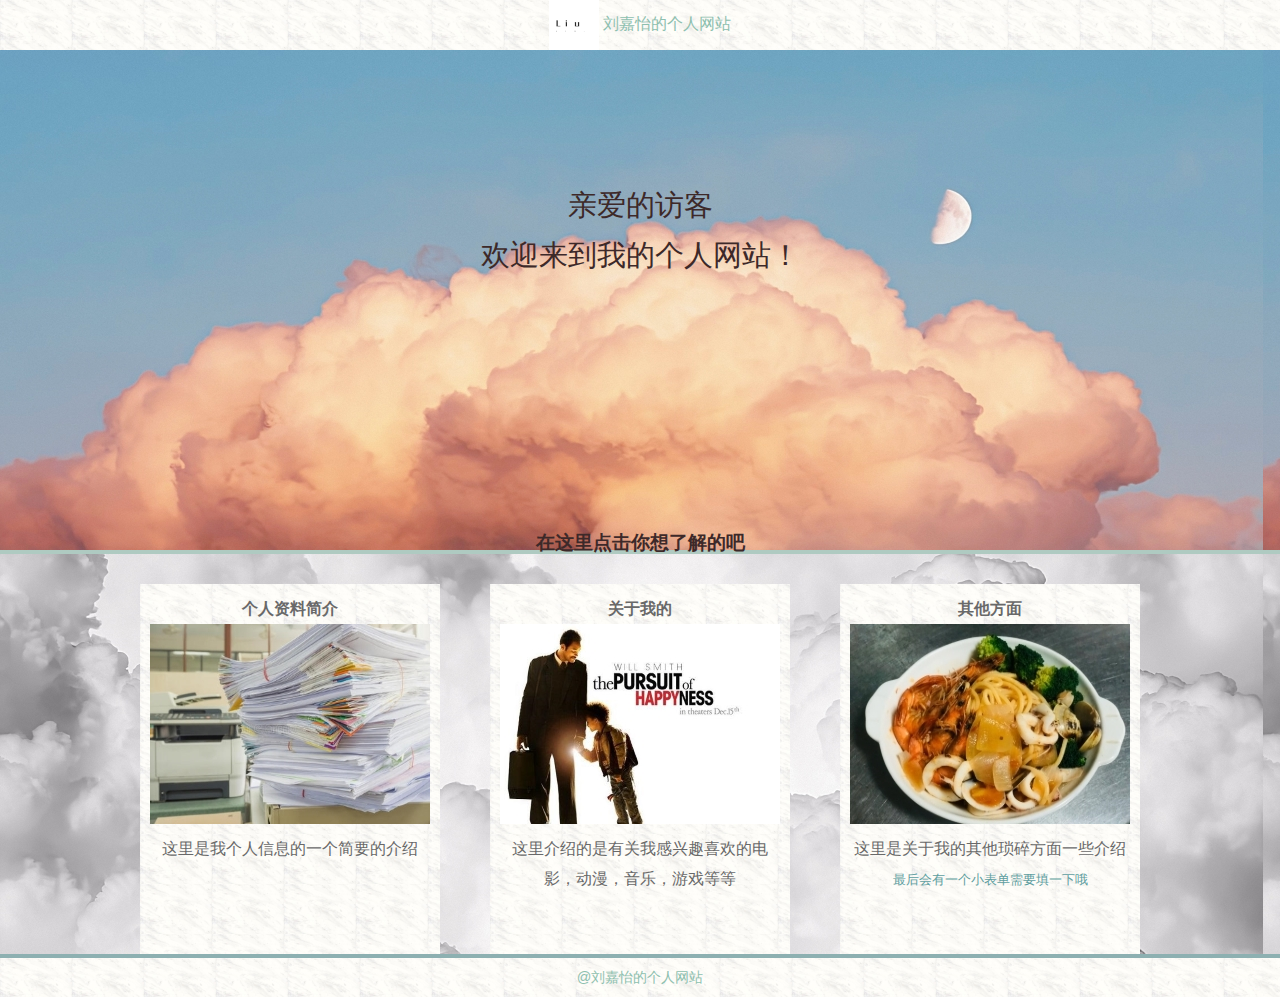
<file: index.html>
<!DOCTYPE html>
<html lang="en">

<head>
    <meta charset="UTF-8" />
    <meta name="viewport" content="width=device-width, initial-scale=1.0" />
    <title>个人网站首页</title>
    <link rel="stylesheet" href="css/index.css">
</head>

<body>
    <!-- 页眉部分-->
    <header>
      <div class="inner">
        <img  src="img/logo1.png" alt="我的logo" style="vertical-align:middle">
          <!-- img和文字水平方向居中对齐 -->
        刘嘉怡的个人网站
      </div>
    </header>

    <!-- 第一块内容其中有两个子内容-->
    <div id="cont1">
        <div id="cont1_1">
            亲爱的访客<br>
            欢迎来到我的个人网站！
        </div>
        <div id="cont1_2">
            <strong>在这里点击你想了解的吧</strong>
        </div>
    </div>

    <!-- 第二块内容-->
    <div id="cont2">
        <div class="inner">
            <!-- inner为内容部分，设置了宽度为1000的凝胶布局 -->
            <!-- 三个子内容 -->
            <div id="cont2_1" class="theshape">
                <strong>个人资料简介</strong>
                <a href="其他页面/side1.html" title="个人简介" target="_self">
                    <img src="img/1.jpg" alt="个人资料简介">
                    这里是我个人信息的一个简要的介绍
                </a>
            </div>
            <div id="cont2_2" class="theshape">
                <strong>关于我的</strong>
                <a href="其他页面/side2.html" title="我感兴趣的">
                    <img src="img/2.jpg" alt="关于我的">
                    这里介绍的是有关我感兴趣喜欢的电影，动漫，音乐，游戏等等
                </a>
            </div>
            <div id="cont2_3" class="theshape">
                <strong>其他方面</strong>
                <a href="其他页面/side3.html" title="其他方面">
                    <img src="img/3.jpg" alt="其他方面">
                    这里是关于我的其他琐碎方面一些介绍<br>
                    <span style="color: cadetblue;font-size: 80%;">最后会有一个小表单需要填一下哦</span>
                </a>
            </div>
        </div>
    </div>

    <!-- 页脚区 -->
    <footer>
        @刘嘉怡的个人网站
    </footer>
</body>

</html>
</file>
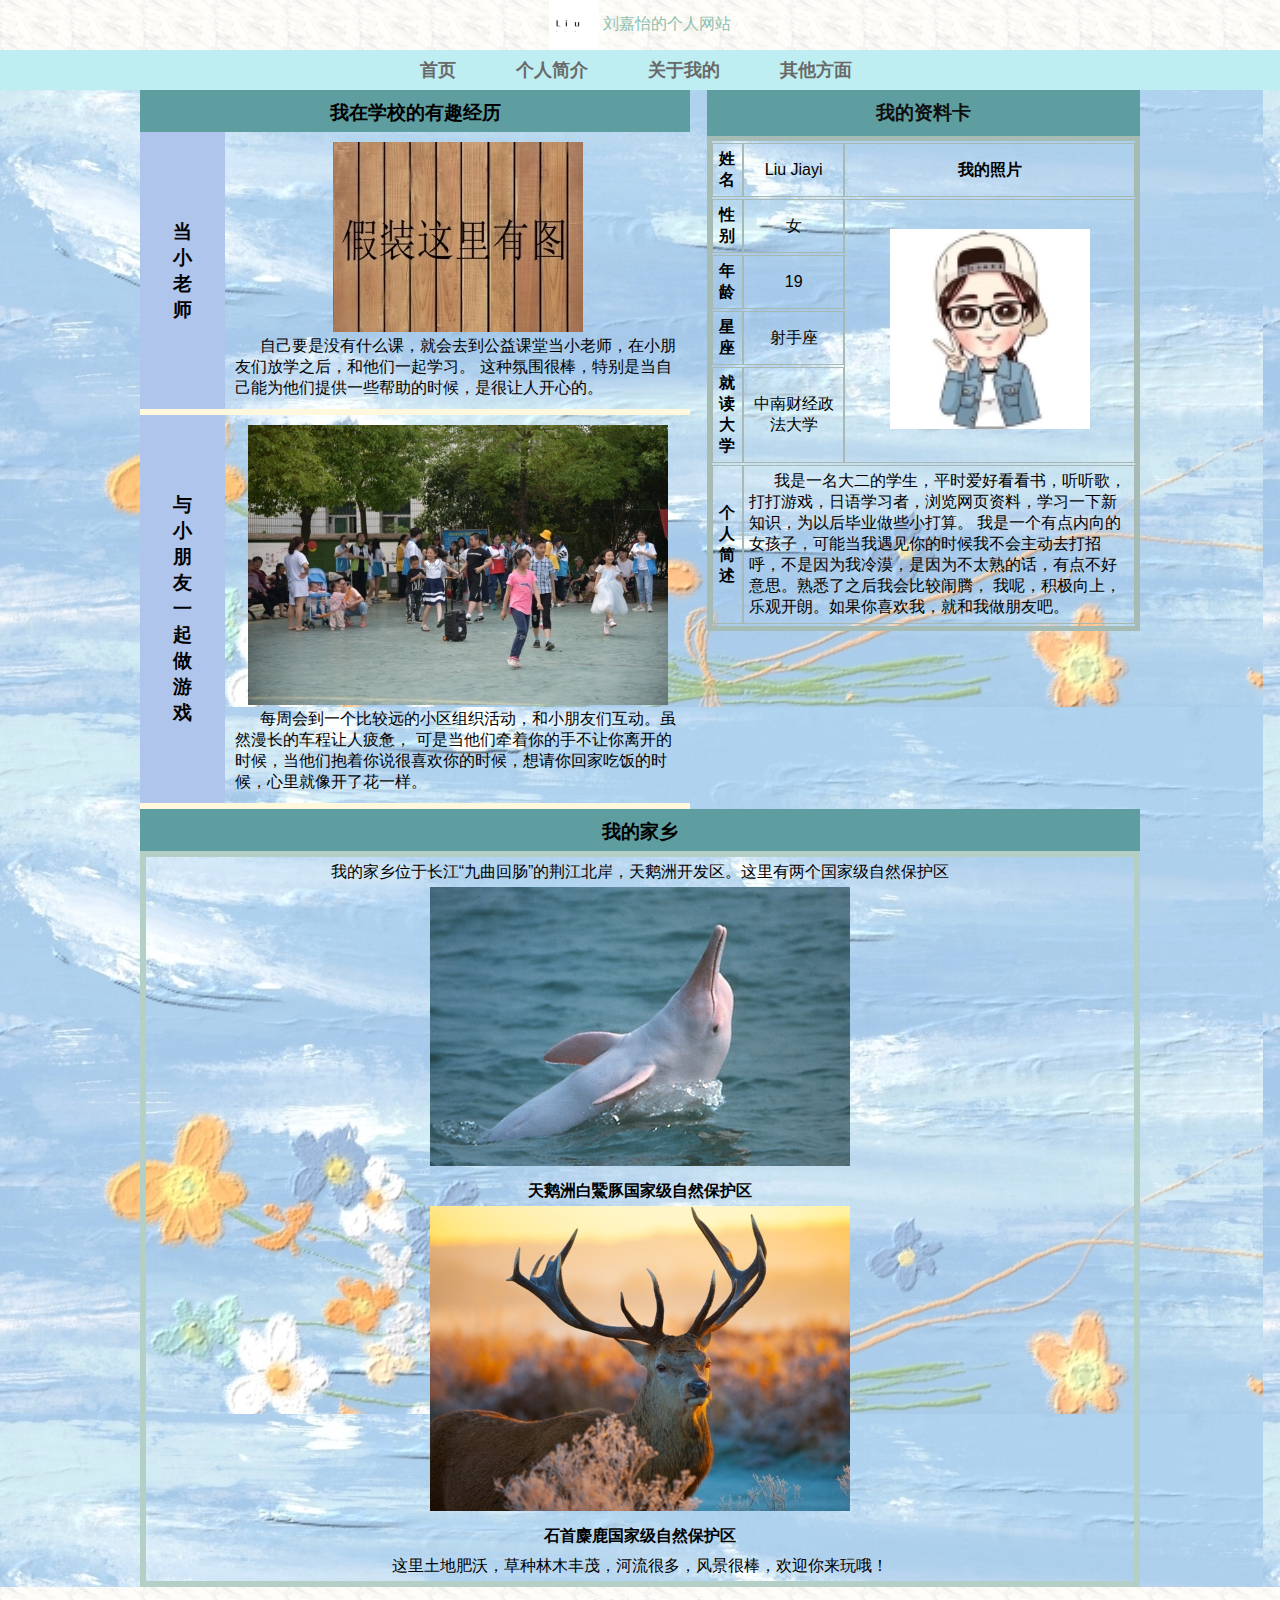
<file: 其他页面/side1.html>
<!DOCTYPE html>
<html lang="en">

<head>
    <meta charset="UTF-8">
    <meta name="viewport" content="width=device-width, initial-scale=1.0">
    <title>个人简介</title>
    <link rel="stylesheet" href="../css/index.css">
</head>

<body>
    <header>
        <div class="inner">
            <img src="../img/logo1.png" alt="我的logo" style="vertical-align:middle">
            刘嘉怡的个人网站
        </div>
    </header>
    <nav>
        <div class="inner">
            <ul>
                <li><a href="../index.html" title="首页" target="_self"><span class="style1">首页</span></a></li>
                <li><a href="side1.html" title="个人简介" target="_self"><span class="style1">个人简介</span></a></li>
                <li><a href="side2.html" title="关于我的" target="_self"><span class="style1">关于我的</span></a></li>
                <li><a href="side3.thml" title="其他方面" target="_self"><span class="style1">其他方面</span></a></li>
            </ul>
        </div>
    </nav>
    <!-- 内容体中有三个子内容区 -->
    <div id="scont1">
        <div class="inner">
            <div id="scont1_1">
                <!-- 内容区1_1 -->
                <table>
                    <caption>我的资料卡</caption>
                    <tr>
                        <th>姓名</th><td>Liu Jiayi</td><th>我的照片</th>
                    </tr>
                    <tr>
                        <th>性别</th><td>女</td>
                        <td rowspan="4"><img src="../img/简介图片.jpg" alt="我的照片"></td>
                    </tr>
                    <tr>
                        <th>年龄</th><td>19</td>
                    </tr>
                    <tr>
                        <th>星座</th><td>射手座</td>
                    </tr>
                    <tr>
                        <th>就读大学</th><td>中南财经政法大学</td>
                    </tr>
                    <tr>
                        <th>个人简述</th>
                        <td colspan="2">
                            <p class="textleft">
                            我是一名大二的学生，平时爱好看看书，听听歌，打打游戏，日语学习者，浏览网页资料，学习一下新知识，为以后毕业做些小打算。
                            我是一个有点内向的女孩子，可能当我遇见你的时候我不会主动去打招呼，不是因为我冷漠，是因为不太熟的话，有点不好意思。熟悉了之后我会比较闹腾，
                            我呢，积极向上，乐观开朗。如果你喜欢我，就和我做朋友吧。
                            </p>
                        </td>
                    </tr>
                </table>
            </div>
            <div id="scont1_2">
                <!-- 内容区2 -->
                <div>
                    <h1>我在学校的有趣经历</h1>
                    <!-- 这里是html的表格结构 -->
                    <div class="tablerow">
                        <div class="tit1"><p>当<br>小<br>老<br>师</p></div>
                        <div class="tit2">
                            <div>
                            <p><img src="../img/背景2.jpg" alt="当小老师的时候没有拍过照片哎"></p>
                            <p class="textleft">自己要是没有什么课，就会去到公益课堂当小老师，在小朋友们放学之后，和他们一起学习。
                                这种氛围很棒，特别是当自己能为他们提供一些帮助的时候，是很让人开心的。</p>
                            </div>
                        </div>
                    </div>
                    <div class="tablerow">
                        <div class="tit1"><p>与<br>小<br>朋<br>友<br>一<br>起<br>做<br>游<br>戏</p></div>
                        <div class="tit2">
                            <div>
                                <p><img src="../img/做游戏.jpg" alt="和小朋友们一起玩游戏"></p>
                                <p class="textleft">每周会到一个比较远的小区组织活动，和小朋友们互动。虽然漫长的车程让人疲惫，
                                    可是当他们牵着你的手不让你离开的时候，当他们抱着你说很喜欢你的时候，想请你回家吃饭的时候，心里就像开了花一样。
                                </p>
                            </div>
                        </div>
                    </div>
                </div>
            </div>
            <div id="scont1_3">
                <!-- 内容区3 -->
                <h1>我的家乡</h1>
                <div id="scont1_2_12">
                    我的家乡位于长江“九曲回肠”的荆江北岸，天鹅洲开发区。这里有两个国家级自然保护区<br>
                    <img src="../img/白鳍豚.jpg" alt="白鳍豚"><br>
                    <strong>天鹅洲白鱀豚国家级自然保护区</strong><br>
                    <img src="../img/麋鹿.jpg" alt="麋鹿"><br>
                    <strong>石首麋鹿国家级自然保护区</strong><br>
                    这里土地肥沃，草种林木丰茂，河流很多，风景很棒，欢迎你来玩哦！
                </div>
            </div>
        </div>
    </div>
    <footer>
        @刘嘉怡的个人网站
    </footer>
</body>

</html>
</file>
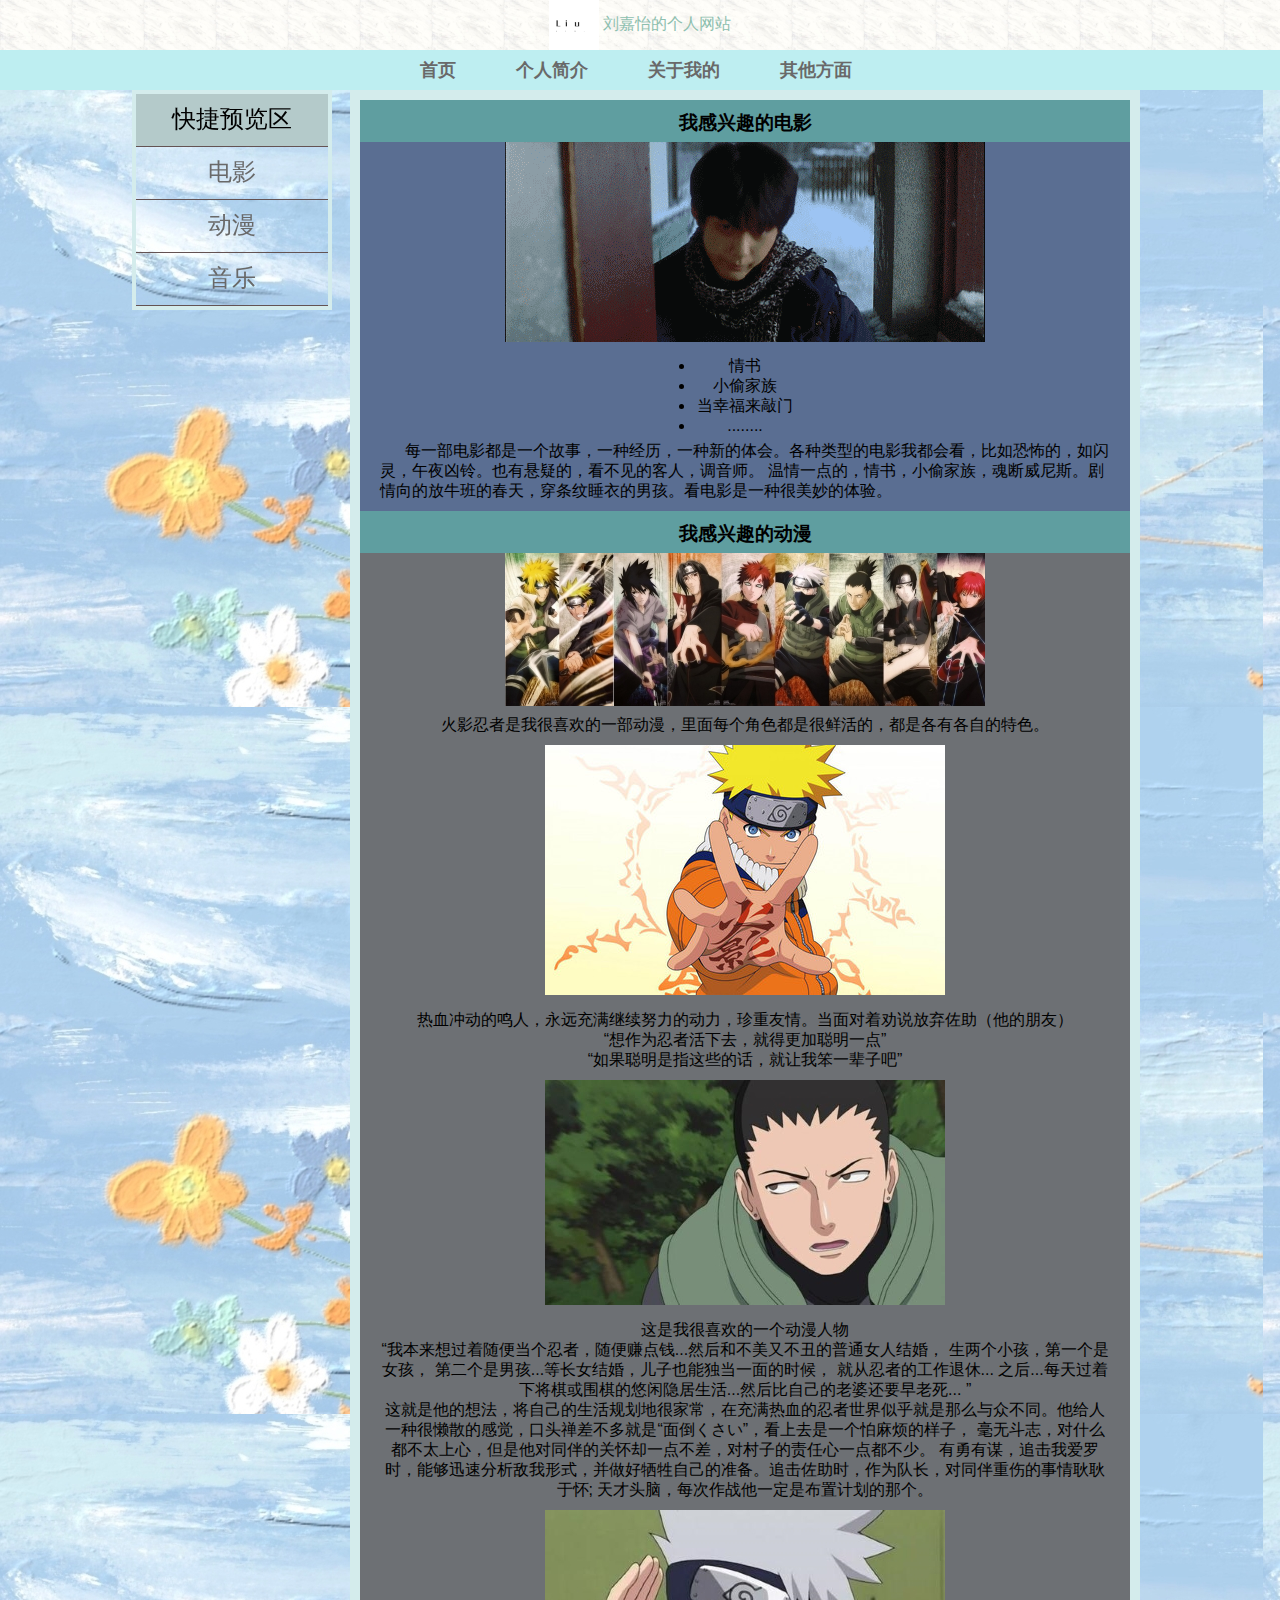
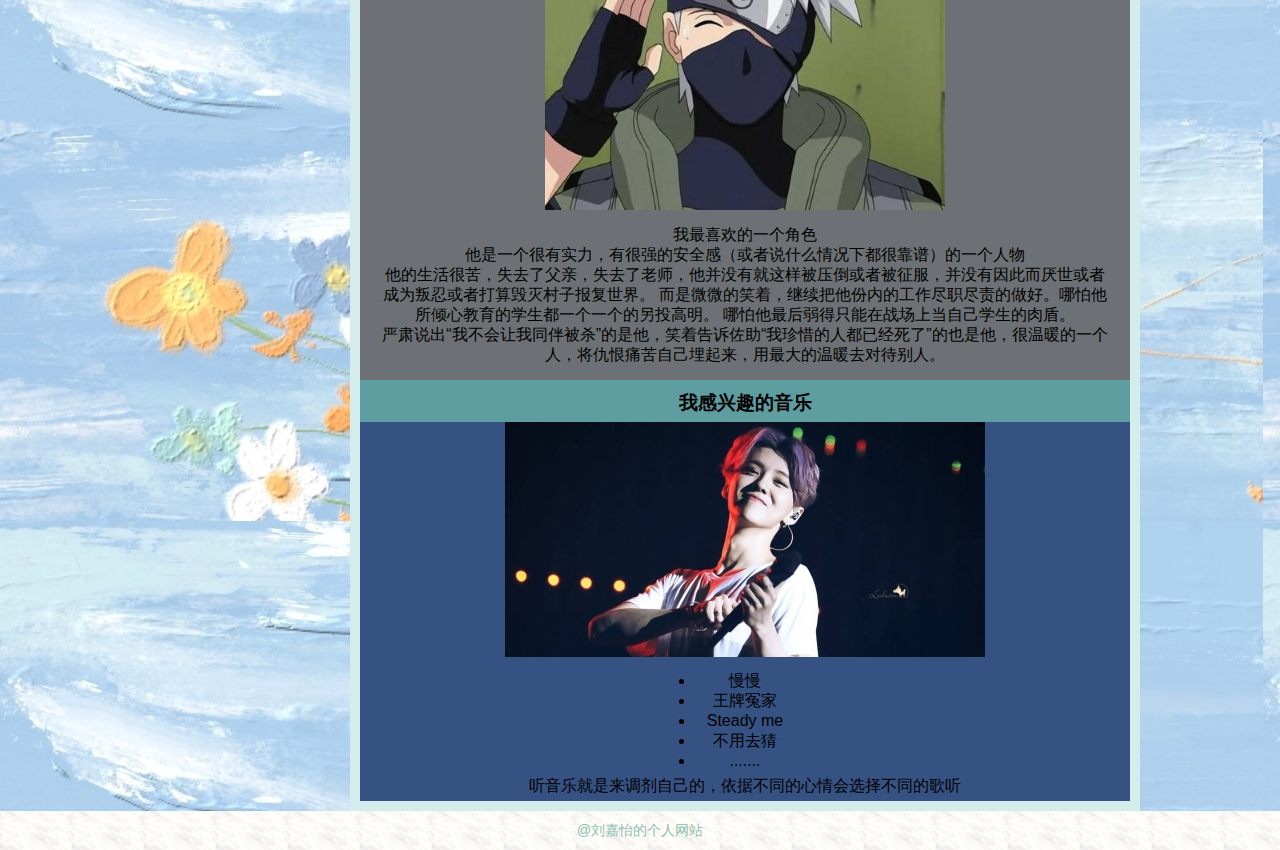
<file: 其他页面/side2.html>
<!DOCTYPE html>
<html lang="en">
<head>
    <meta charset="UTF-8">
    <meta name="viewport" content="width=device-width, initial-scale=1.0">
    <title>关于我的</title>
    <link rel="stylesheet" href="../css/index.css">
</head>
<body>
    <header>
        <div class="inner">
            <img src="../img/logo1.png" alt="我的logo" style="vertical-align:middle">
            刘嘉怡的个人网站
        </div>
    </header>
    <nav>
        <div class="inner">
            <ul>
                <li><a href="../index.html" title="首页" target="_self"><span class="style1">首页</span></a></li>
                <li><a href="side1.html" title="个人简介" target="_self"><span class="style1">个人简介</span></a></li>
                <li><a href="side2.html" title="关于我的" target="_self"><span class="style1">关于我的</span></a></li>
                <li><a href="side3.html" title="其他方面" target="_self"><span class="style1">其他方面</span></a></li>
            </ul>
        </div>
    </nav>
    <!-- 内容区 -->
    <div id="scont2">
        <div class="inner">
            <!-- 第一个子内容区为一个快捷预览区域，这里用了无顺序排列 -->
            <div id="scont2-1">
                <ul>
                    <li id="nav1"><span class="style1">快捷预览区</span></li>
                    <li><a href="side2.html#movie"><span class="style1">电影</span></a></li>
                    <li><a href="side2.html#animation"><span class="style1">动漫</span></a></li>
                    <li><a href="side2.html#music"><span class="style1">音乐</span></a></li>
                </ul>
            </div>
            <!-- 第二个子内容区 -->
            <!-- 这里面还有三个内容区 -->
            <div id="scont2-2">
                <div id="movie">
                    <h1>我感兴趣的电影</h1>
                    <img src="../img/情书.gif" alt="情书">
                    <div id="scont2-2-12">
                        <ul><li>情书</li>
                        <li>小偷家族</li>
                        <li>当幸福来敲门</li>
                        <li>........</li></ul>
                        <p class="textleft">
                            每一部电影都是一个故事，一种经历，一种新的体会。各种类型的电影我都会看，比如恐怖的，如闪灵，午夜凶铃。也有悬疑的，看不见的客人，调音师。
                            温情一点的，情书，小偷家族，魂断威尼斯。剧情向的放牛班的春天，穿条纹睡衣的男孩。看电影是一种很美妙的体验。
                        </p>
                    </div>
                </div>
                <div id="animation">
                    <h1>我感兴趣的动漫</h1>
                    <img src="../img/火影忍者.jpg" alt="火影忍者">
                    <div id="scont2-2-12">
                            <p style="margin-bottom: 10px;">火影忍者是我很喜欢的一部动漫，里面每个角色都是很鲜活的，都是各有各自的特色。</p>
                            <img src="../img/鸣人.jpg" alt="鸣人"><br>
                            <p style="margin:10px 0px;">热血冲动的鸣人，永远充满继续努力的动力，珍重友情。当面对着劝说放弃佐助（他的朋友）<br>“想作为忍者活下去，就得更加聪明一点”<br>
                            “如果聪明是指这些的话，就让我笨一辈子吧”</p>

                            <img src="../img/鹿丸.jpg" alt="鹿丸"><br>
                            <p style="margin:10px 0px;">
                            这是我很喜欢的一个动漫人物 <br>
                            “我本来想过着随便当个忍者，随便赚点钱...然后和不美又不丑的普通女人结婚， 生两个小孩，第一个是女孩，
                            第二个是男孩...等长女结婚，儿子也能独当一面的时候， 就从忍者的工作退休... 之后...每天过着下将棋或围棋的悠闲隐居生活...然后比自己的老婆还要早老死... ”<br>
                            这就是他的想法，将自己的生活规划地很家常，在充满热血的忍者世界似乎就是那么与众不同。他给人一种很懒散的感觉，口头禅差不多就是“面倒くさい”，看上去是一个怕麻烦的样子，
                            毫无斗志，对什么都不太上心，但是他对同伴的关怀却一点不差，对村子的责任心一点都不少。
                            有勇有谋，追击我爱罗时，能够迅速分析敌我形式，并做好牺牲自己的准备。追击佐助时，作为队长，对同伴重伤的事情耿耿于怀;
                            天才头脑，每次作战他一定是布置计划的那个。</p>
                            <img src="../img/卡卡西.jpg" alt="旗木卡卡西"><br>
                            <p style="margin:10px 0px;">
                            我最喜欢的一个角色<br>
                            他是一个很有实力，有很强的安全感（或者说什么情况下都很靠谱）的一个人物<br>
                            他的生活很苦，失去了父亲，失去了老师，他并没有就这样被压倒或者被征服，并没有因此而厌世或者成为叛忍或者打算毁灭村子报复世界。
                            而是微微的笑着，继续把他份内的工作尽职尽责的做好。哪怕他所倾心教育的学生都一个一个的另投高明。
                            哪怕他最后弱得只能在战场上当自己学生的肉盾。<br>
                            严肃说出“我不会让我同伴被杀”的是他，笑着告诉佐助“我珍惜的人都已经死了”的也是他，很温暖的一个人，将仇恨痛苦自己埋起来，用最大的温暖去对待别人。
                            </p>
                    </div>
                </div>
                <div id="music">
                    <h1>我感兴趣的音乐</h1>
                    <img src="../img/音乐.jpg" alt="音乐图片">
                    <div id="scont2-2-12">
                        <ul><li>慢慢</li>
                        <li>王牌冤家</li>
                        <li>Steady me</li>
                        <li>不用去猜</li>
                        <li>.......</li>
                    </ul>
                        <p>
                            听音乐就是来调剂自己的，依据不同的心情会选择不同的歌听
                        </p>
                    </div>
                </div>
            </div>
        </div>
    </div>
    <footer>
        @刘嘉怡的个人网站
    </footer>
</body>
</html>
</file>
<file: css/index.css>
/* 全局布局 */
body{
    margin: 0;
    font-family:"楷体","楷体_GB2312",Verdana, Geneva, Tahoma, sans-serif;
    font-size: medium;
    text-align: center;
    background-image: url(../img/10.jpg);
}
/* 设置凝胶布局，宽度为1000, */
div.inner{
    overflow: hidden;
    width: 1000px;
    margin-left: auto;
    margin-right: auto;
}
/* 设置链接格式以及段落无外边距 */
a{
    text-decoration: none;
    color: dimgrey;
}
p{
    margin: 0;
}
a:hover{
    color: rgb(65, 88, 128);
}
/* 页眉部分 */
header{
    height: 50px;
    background-image:  url(../img/7.1.jpg);
    color:rgb(142, 192, 175);
}
/* 这是设置文本左对齐并首行缩进的一个类 */
.textleft{
    text-indent: 25px;
    text-align: left;
}
/* 导航区 */
nav{
    font-weight: bold;
    font-size: large;
    height: 40px;
    background-color: rgb(190, 238, 241);
}
nav ul{
    overflow: hidden;
    list-style: none;
    margin: 0 250px;
    padding: 0;
}
nav ul li{
    float: left;
}
nav ul li .style1{
    padding: 0px 30px;
    line-height: 40px;
    display: inline-block;
    /* 将span设为inline-block这样能设置撑开高度 */
}
nav ul li:hover{
    background-image: url(../img/7.1.jpg);
}

/* 首页的第一块大内容区 */
div#cont1{
    padding-top: 50px;
    height: 450px;
    background-image: url(../img/8.jpg);
    color: rgb(61, 41, 41);
}
/* 第一大内容区的cont1_1 */
div#cont1 div#cont1_1{
    line-height: 50px;
    margin-top: 70px;
    padding: 10px;
    font-size: 180%;
    
}
/* 第一个内容区的cont1_2 */
div#cont1 div#cont1_2{
    margin-top:240px;
    font-size: 120%;
}
/* 首页的第二大内容区 */
div#cont2{
    font-family: Verdana, Geneva, Tahoma, sans-serif;
    background-image: url(../img/11.jpg);
    /* overflow: hidden; */
    border-top:  rgb(175, 202, 193) 4px solid;
    border-bottom: rgb(141, 176, 177) 4px solid;
    /* text-align: center; */
    color: dimgray;
    line-height: 30px;
}
div.inner .theshape{
    padding: 10px;
    background-image: url(../img/7.1.jpg);
    height:350px;
    margin-top: 30px;
    width: 280px;
}
div.inner div#cont2_1{
    float: left;
}
div.inner  div#cont2_2{
    float: left;
    margin-left: 50px;
}
div.inner  div#cont2_3{
    float: right;
}
/* 页脚 */
footer{
    background-image: url(../img/7.1.jpg);
    padding: 10px;
    font-size: 90%  ;
    color:rgb(142, 192, 175);
}

/* 这里是子页面side1 */
h1{
    font-size: 120%;
    font-weight: bold;
    padding: 10px 0;
    height: 22px;
    background-color:cadetblue;
    margin: 0;
}
/* 内容区1_1右浮 */
div#scont1 div.inner div#scont1_1{
    width: 433px;
    float: right;
}
div#scont1 div.inner div#scont1_2{
    width: 550px;
}
/* 内容区scont1_1为表格 */
div#scont1 div.inner div#scont1_1 table{
    border-spacing: 0px 2px;
/* 水平边框间距0，竖直边框间距2px */
    border:  thick solid rgb(165, 187, 180);
}
/*标题 */
div#scont1 div.inner div#scont1_1 caption{
    background-color: cadetblue;
    color: rgb(14, 15, 15);
    font-weight: bold;
    font-size: 120%;
    padding: 10px;
}
/* 单元格内边距为5，设置表格内边框 */
div#scont1 div.inner div#scont1_1 td,th{
    padding: 5px;
    border: thin solid rgb(168, 184, 178);
}
/* 表头字的样式 */
div#scont1 div.inner div#scont1_1 th{
    font-family: Verdana, Geneva, Tahoma, sans-serif;
}

/* 内容区scont1_2为表格结构布局 */
div#scont1 div.inner div#scont1_2 div.tablerow{
    display: table-row;
}
/* 第一个单元格 */
div.tit1{
    font-size: 120%;
    font-weight: bold;
    background-color:rgb(175, 197, 236);
    border-bottom: cornsilk solid 6px;
    vertical-align: middle;
    /* 垂直居中放置 */
    display: table-cell;
    width: 100px;
}
/* 第二个单元格 */
div.tit2{
    padding: 10px;
    vertical-align: top;
    /* 内容顶端对齐放置 */
    display: table-cell;
    border-bottom: cornsilk solid 6px;
    width: 450px;
}
/* 内容区scont1_3 */
div#scont1 div.inner div#scont1_3 #scont1_2_12{
    line-height: 30px;
    margin: 0 auto;
    border: rgb(180, 207, 198) solid 6px;
}

/* 这里是子页面side2 */
/* 子内容区scont2_1是一个快捷预览区 */
div#scont2 div#scont2-1{
    position: fixed;
    /* 使用固定定位 */
    top: 90px;
    left: 132px;
    width: 192px;
    border: rgb(212, 236, 236) solid 4px;
}
/* 子内容区scont2_2 */
div#scont2 div#scont2-2{
    width: 770px;
    background-color: rgb(212, 236, 236);
    margin-left: 210px;
    /* 设置左外边距 不覆盖内容区1*/
    padding: 10px;
}
/* 子内容区的无序列表 */
div#scont2 div#scont2-1 ul{
    list-style: none;
    padding: 0;
    font-size: 150%;
    line-height: 50px;
    margin:0;
}
/* 列表项下边框 */
div#scont2 div#scont2-1 ul li{
    border-bottom: rgb(100, 83, 83) solid 1px;
}
/* 为快捷预览区这一个列表项指定背景 */
div#scont2 div#scont2-1 #nav1{
    background-color: rgb(180, 202, 202);
}
div#scont2 div#scont2-1 ul li span{
    display: inline-block;
    height: 52px;
    width: 100%;
}
/* 设置浮动在列表项上时的背景色 */
div#scont2 div#scont2-1 ul li:hover{
    background-color: rgb(180, 202, 202);
}
/* scont2_2 movie的背景色 */
div#scont2 div#scont2-2 #movie{
    padding-bottom: 5px;
    background-color: rgb(90, 110, 146);
}
div#scont2 div#scont2-2 ul{
    padding: 0;
    margin: 5px auto;
    width: 100px;
}
div#scont2 div#scont2-2 #scont2-2-12{
    padding: 5px 20px;
    line-height: 20px;
}
div#scont2 div#scont2-2 #animation{
    background-color: rgb(109, 112, 116);
}
div#scont2 div#scont2-2 #music{
    background-color: rgb(54, 82, 131);
}

/* 这里是子页面side3 */
/* 更改h1格式 */
div#scont3 div.inner h1{
        height: 22px;
        background-image: url(../img/7.1.jpg);
        margin: 0;
        margin-top: 10px;
}
/* 图片轮播区域格式设置 */
div#scont3 div.inner div#imgBox{
    width: 750px;
    margin: 0 auto;
    border-bottom: cadetblue 4px solid;
}
div#scont3 div.inner #imgBox img{
    margin: 0 auto;
    padding: 10px 0;
}
div#scont3 div.inner .img1{
    display: block;
}
div#scont3 div.inner .img2{
    display: none;
}
/* 子内容区2  home */
div#scont3 div.inner div#home{
    overflow: hidden;
}
div#scont3 div.inner div#home .theshape{
    margin-top: 10px;
    /* 重新调整了一下上外边距 */
    line-height: 30px;
}
/* 子内容区form */
div#scont3 div.inner div#form{
    padding-bottom: 10px;
    /* /* 设置一个下内边距 */
}
/* 对表单进行样式设计 */
div#scont3 div.inner div#form div#form1{
    text-align: left;
    margin: 30px auto;
    width: 290px;
    padding: 10px;
    background-color: rgb(148, 164, 235,0.5);
}
div#scont3 div.inner p#visit{
    font-size: large;
    font-weight: bold;
    margin-bottom: 10px;
    text-align: center;
}
div#scont3 div.inner div#form div#form1 input{
    border: 0px;
    padding: 0px;
    /* 消除input的边框以及内边距 */
    margin-left: 6px;
    border-radius: 5px;
    background-color: rgb(218, 226, 226);
    height: 20px;
    vertical-align: middle;
}
div#scont3 div.inner div#form div#form1 span{
    display: inline-block;
    /* span为inline-block时才能定义宽度撑开 */
    width: 72px;
}
div#scont3 div.inner div#form div#form1 p.content{
    line-height: 30px;
}
div#scont3 div.inner div#form div#form1 #btn{
    text-align: center;
}
div#scont3 div.inner div#form div#form1 #btn .bt{
    font:medium "楷体";
    border-radius: 5px;
    border: 0;
}
</file>
